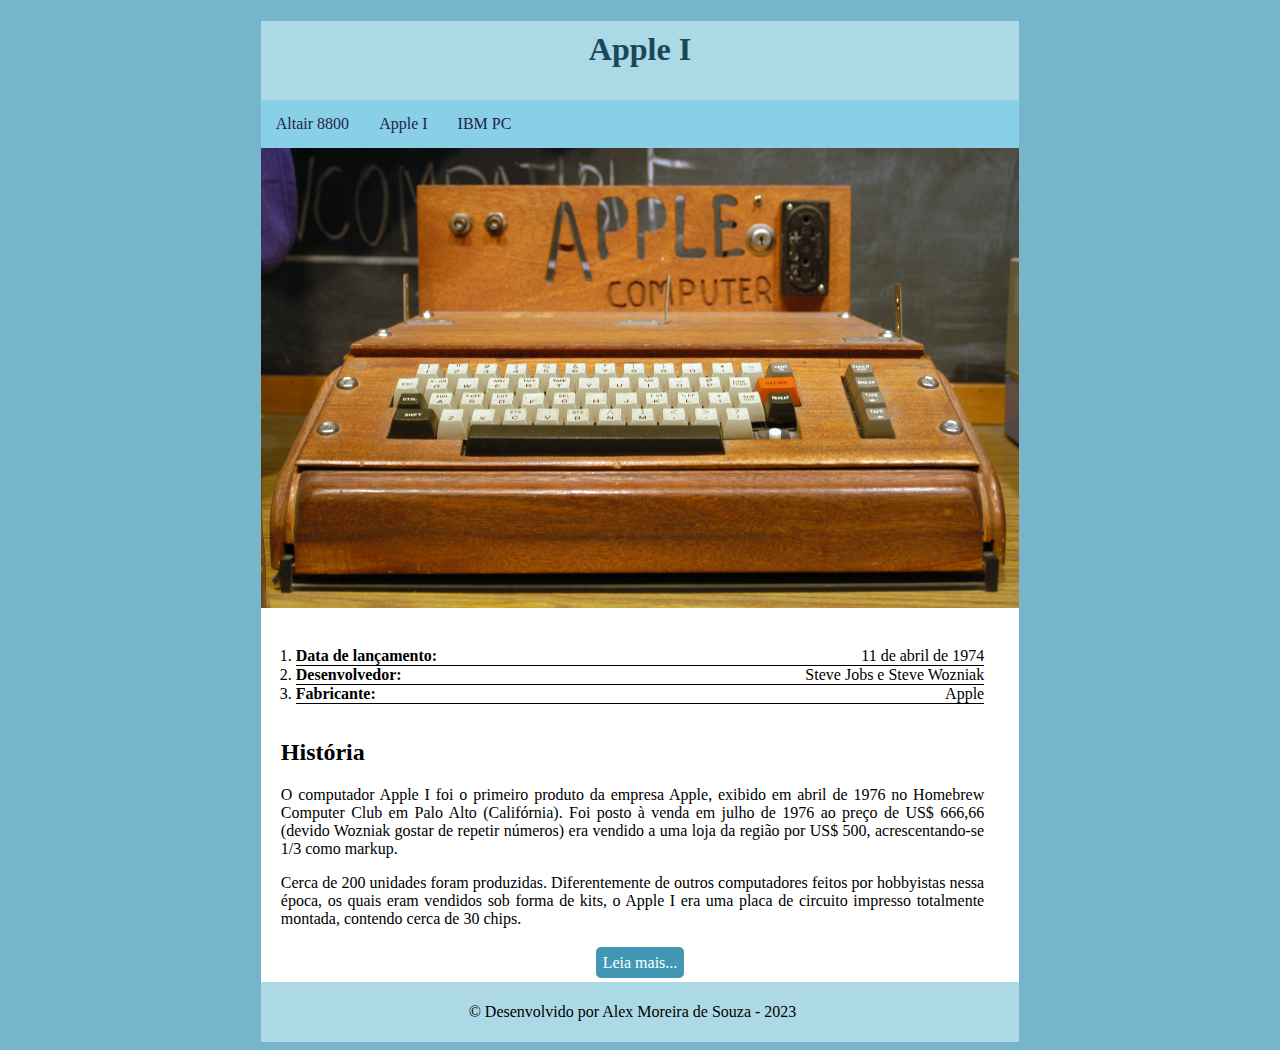
<file: aula06/index.html>
<!DOCTYPE html>
<html>
<head>
    <meta charset="UTF-8">
    <title>Apple I</title>
    <link rel="stylesheet" href="css/estilo.css">
</head>

<body>
    <main>

        <header>      
        
            <h1>Apple I</h1> 
            <nav>
                <ul id="menu">
                    <li> <a href="altair.html">Altair 8800</a> </li>
                    <li> <a href="">Apple I</a> </li>
                    <li> <a href="ibm.html">IBM PC</a> </li>
                </ul>
            </nav>
        </header>

        <article>
            <img src="img/Apple_I.jpg"  width="320">

            <ol>
                <li>
                    <b>Data de lançamento:</b>
                    <span>11 de abril de 1974</span>
                </li>
           
                <li>
                    <b>Desenvolvedor:</b>
                    <span>Steve Jobs e Steve Wozniak</span>
                </li>
           
                <li>
                    <b>Fabricante:</b>
                    <span>Apple</span>
                </li>
            </ol>
            
            <h2>História</h2>
            <p>
                O computador Apple I foi o primeiro produto da empresa Apple, exibido em abril de 1976 no Homebrew Computer Club em Palo Alto (Califórnia).
                 Foi posto à venda em julho de 1976 ao preço de US$ 666,66 (devido Wozniak gostar de repetir números) 
                era vendido a uma loja da região por US$ 500, acrescentando-se 1/3 como markup.
            </p>
            <p>
                Cerca de 200 unidades foram produzidas. Diferentemente de outros computadores feitos por hobbyistas nessa época, os quais eram vendidos sob forma de kits,
                 o Apple I era uma placa de circuito impresso totalmente montada, contendo cerca de 30 chips.
            </p>

            <section>
                <a href="https://pt.wikipedia.org/wiki/Apple_I" target="_blank" id="btt">Leia mais...</a>
            </section>

        </article>
        
        <footer>
            <p>&copy Desenvolvido por Alex Moreira de Souza - 2023 </p>
        </footer>
    </main>
</body>
</html>
</file>
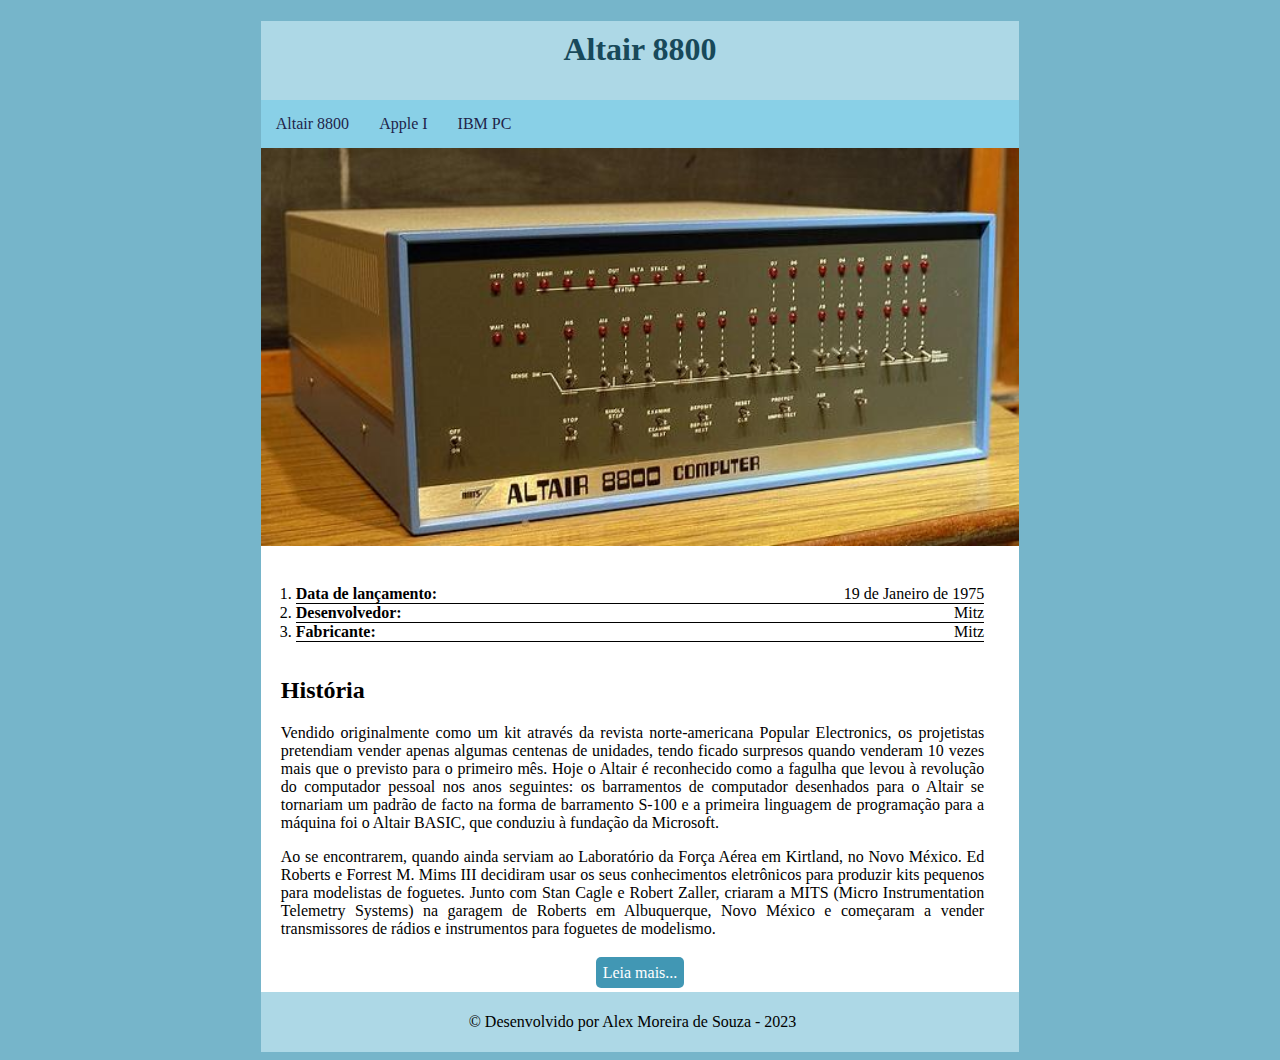
<file: aula06/altair.html>
<!DOCTYPE html>
<html>
<head>
    <meta charset="UTF-8">
    <title>Altair</title>
    <link rel="stylesheet" href="css/estilo.css">

</head>

<body>
    <main>

        <header>      
        
            <h1>Altair 8800</h1> 
            <nav>
                <ul id="menu">
                    <li> <a href="altair.html">Altair 8800</a> </li>
                    <li> <a href="index.html">Apple I</a> </li>
                    <li> <a href="ibm.html">IBM PC</a> </li>
                </ul>
            </nav>
        </header>
        <article>
            <img src="img/altair-8800.jpg"  width="320">

            <ol>
                <li>
                    <b>Data de lançamento:</b>
                    <span>19 de Janeiro de 1975</span>
                </li>
           
                <li>
                    <b>Desenvolvedor:</b>
                    <span>Mitz</span>
                </li>
           
                <li>
                    <b>Fabricante:</b>
                    <span>Mitz</span>
                </li>
            </ol>

            <h2>História</h2>
            <p>
                Vendido originalmente como um kit através da revista norte-americana Popular Electronics, os projetistas pretendiam vender apenas algumas centenas de unidades, tendo ficado surpresos quando venderam 10 vezes mais que o previsto para o primeiro mês. Hoje o Altair é reconhecido como a fagulha que levou à revolução do computador pessoal nos anos seguintes: os barramentos de computador desenhados para o Altair se tornariam um padrão de facto na forma de barramento S-100 e a primeira
                 linguagem de programação para a máquina foi o Altair BASIC, que conduziu à fundação da Microsoft.
            </p>
            <p>
                Ao se encontrarem, quando ainda serviam ao Laboratório da Força Aérea em Kirtland, no Novo México. Ed Roberts e Forrest M. Mims III decidiram usar os seus conhecimentos eletrônicos para produzir kits pequenos para modelistas de foguetes. Junto com Stan Cagle e Robert Zaller, criaram a MITS (Micro Instrumentation Telemetry Systems) na garagem de Roberts em Albuquerque, 
                Novo México e começaram a vender transmissores de rádios e instrumentos para foguetes de modelismo.
            </p>

            <section>
                <a href="https://pt.wikipedia.org/wiki/Altair_8800" target="_blank" id="btt">Leia mais...</a>
            </section>
        </article>
        
        <footer>
            <p>&copy Desenvolvido por Alex Moreira de Souza - 2023 </p>
        </footer>
    </main>

</head>
<body>
    
    
</body>
</html>
</file>
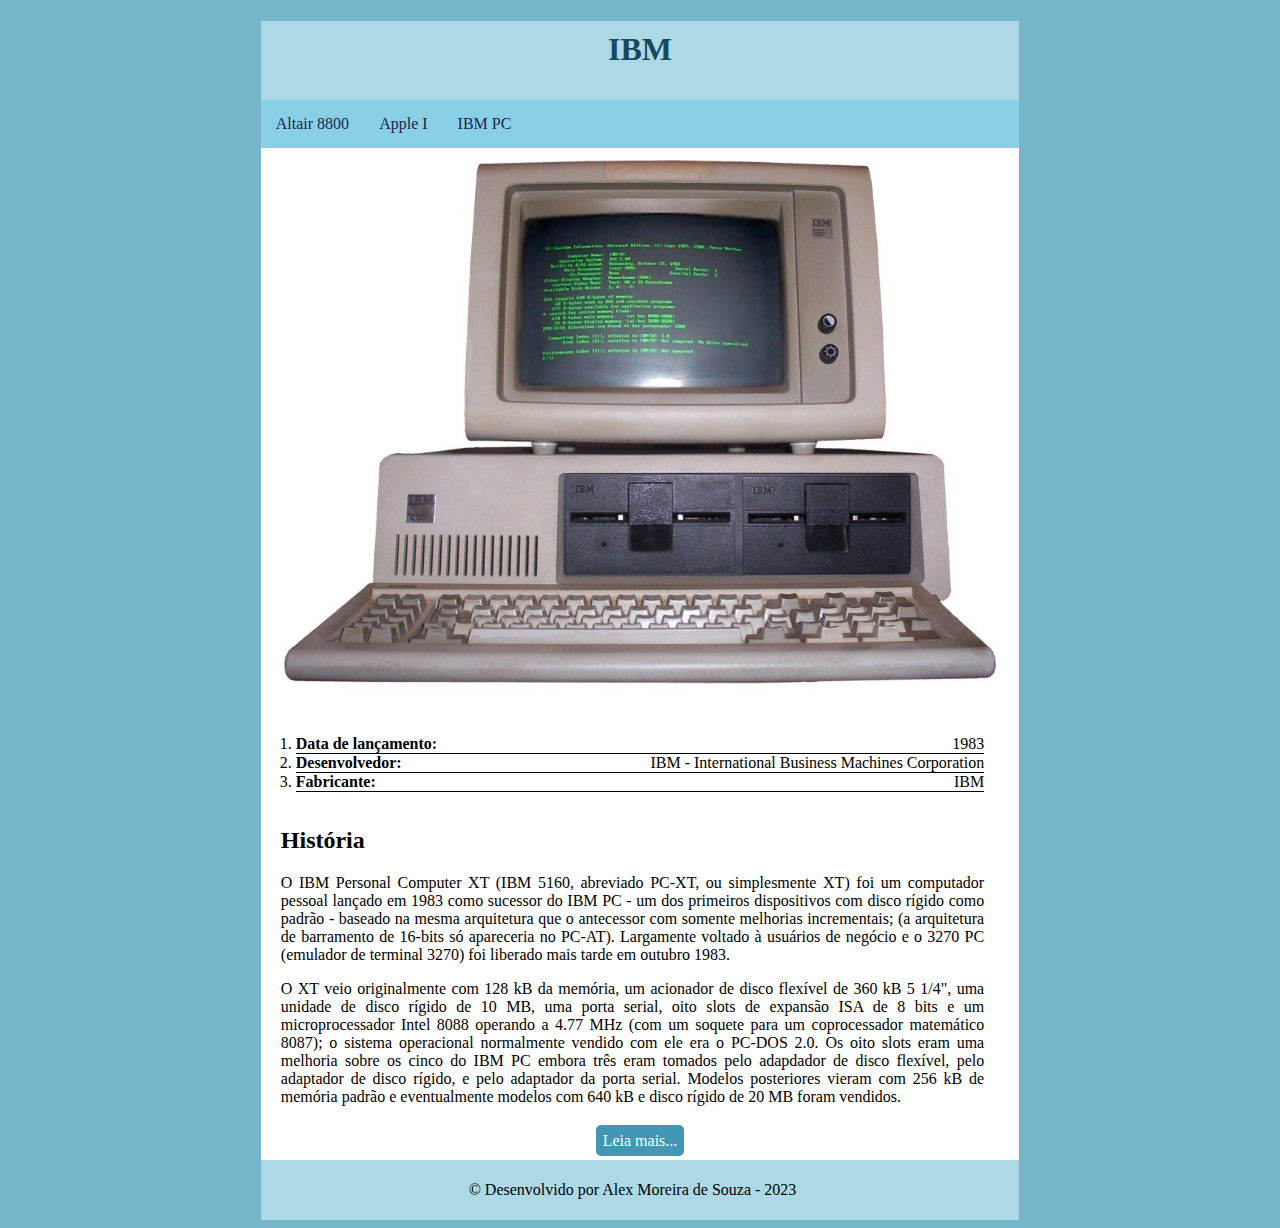
<file: aula06/ibm.html>
<!DOCTYPE html>
<html>
<head>
    <meta charset="UTF-8">
    <title>IBM PC</title>
    <link rel="stylesheet" href="css/estilo.css">

</head>

<body>
    <main>

        <header>      
        
            <h1>IBM</h1> 
            <nav>
                <ul id="menu">
                    <li> <a href="altair.html" target="_blank">Altair 8800</a> </li>
                    <li> <a href="index.html" target="_blank">Apple I</a> </li>
                    <li> <a href="ibm.html" target="_blank">IBM PC</a> </li>
                </ul>
            </nav>
        </header>
        <article>
            <img src="img/IBM_PC.jpg"  width="320">

            <ol>
                <li>
                    <b>Data de lançamento:</b>
                    <span>1983</span>
                </li>
           
                <li>
                    <b>Desenvolvedor:</b>
                    <span> IBM - International Business Machines Corporation </span>
                </li>
           
                <li>
                    <b>Fabricante:</b>
                    <span>IBM </span>
                </li>
            </ol>

            <h2>História</h2>
            <p>
                O IBM Personal Computer XT (IBM 5160, abreviado PC-XT, ou simplesmente XT) foi um computador pessoal lançado em 1983 
                como sucessor do IBM PC - um dos primeiros dispositivos com disco rígido como padrão - baseado na mesma arquitetura que o antecessor com somente melhorias incrementais; (a arquitetura de barramento de 16-bits só apareceria no PC-AT). 
                Largamente voltado à usuários de negócio e o 3270 PC (emulador de terminal 3270) foi liberado mais tarde em outubro 1983.
            </p>
            <p>
                O XT veio originalmente com 128 kB da memória, um acionador de disco flexível de 360 kB 5 1/4",
                 uma unidade de disco rígido de 10 MB, uma porta serial, oito slots de expansão ISA de 8 bits e um microprocessador Intel 8088 
                 operando a 4.77 MHz (com um soquete para um coprocessador matemático 8087); o sistema operacional normalmente vendido com ele
                  era o PC-DOS 2.0. Os oito slots eram uma melhoria sobre os cinco do IBM PC embora três eram tomados pelo adapdador de disco 
                  flexível, pelo adaptador de disco rígido, e pelo adaptador da porta serial. Modelos posteriores vieram com 256 kB de memória 
                padrão e eventualmente modelos com 640 kB e disco rígido de 20 MB foram vendidos.
            </p>

            <section>
                <a href="https://pt.wikipedia.org/wiki/IBM" target="_blank" id="btt">Leia mais...</a>
            </section>
        </article>
        
        <footer>
            <p>&copy Desenvolvido por Alex Moreira de Souza - 2023 </p>
        </footer>
    </main>

</head>
<body>
    
    
</body>
</html>
</file>
<file: aula06/css/estilo.css>
header{
    background-color: #add8e6;
    margin: auto;
}

header h1{
    text-align: center;
    color: #18495a;
    padding: 10px;
}

#menu{
    background-color: #89d0e7;
    list-style-type: none;
    padding: 0px;
    margin: 0px;
    overflow: hidden;
}
#menu li{
    float: left;
}
#menu li a{
    display: block;
    text-align: center;
    padding: 15px;
    text-decoration: none;
    color: #212449;
    transition: 0.5s;
}
#menu li a:hover{
    transition: 0.5s;
    background-color: #4a9ab4;
    color: #ffffff;
}

body{
    background-color: #76b5ca;
}

article{
    background-color: #ffffff;
    text-align: justify;
    margin: auto;
}

ol{
    padding: 0px;
    margin: 35px;
}
ol li span{
    float: right;
}
ol li{
    border-bottom: 1px solid #000000;
}
img{
    width: 100%;
}

h2, p{
    margin-left: 20px;
    margin-right: 35px;
}

section{
    text-align: center;
    padding: 10px;
}
#btt{
    text-decoration: none;
    background-color: #4197b4;
    color: #ffffff;
    border-radius: 5px;
    padding: 7px;
    transition: 0.5s;
}
#btt:hover{
    transition: 0.5s;
    background-color: #174d5f;
}

footer{
    text-align: center;
    background-color: #add8e6;
    margin: auto;
   
    padding: 5px 0px 5px 0px; 
         /* top left bottom right*/   
}

header,article,footer{
    width: 60%;
}
</file>
